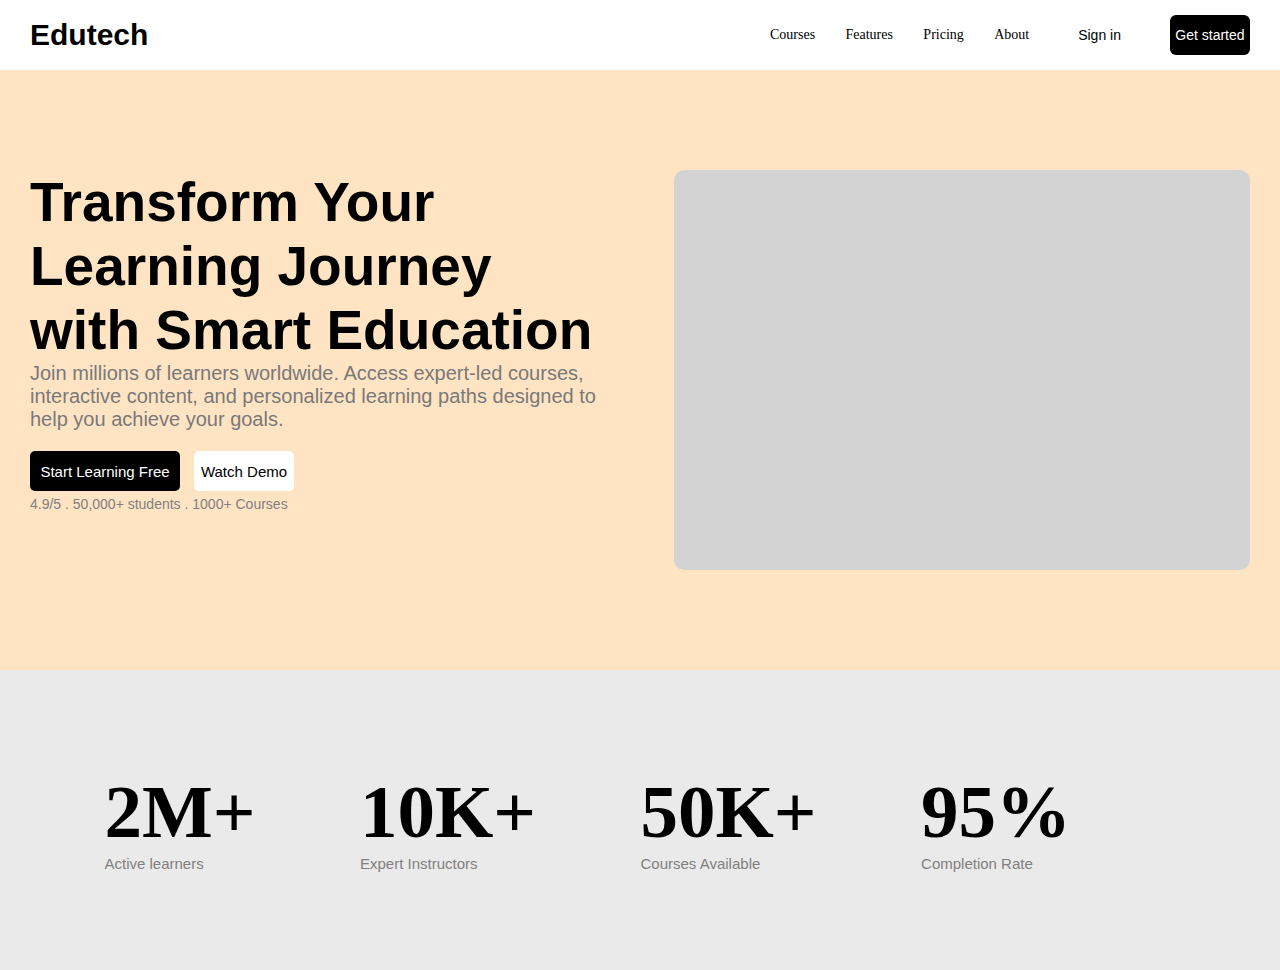
<file: EDUTECH Landing Page/index.html>
<!DOCTYPE html>
<html>
  <head>
    <title>Edutech Landing Page</title>
    <link rel="stylesheet" href="./style.css" />
  </head>
  <body class="body">
    <div class="header">
      <div class="logoholder">Edutech</div>
      <div class="navholder">
        <div class="nav">Courses</div>
        <div class="nav">Features</div>
        <div class="nav">Pricing</div>
        <div class="nav">About</div>
        <button class="signbutton">Sign in</button>
        <button class="headerbutton">Get started</button>
      </div>
    </div>
    <div class="hero">
      <div class="lefthero">
        <div class="title">
          Transform Your Learning Journey with Smart Education
        </div>
        <div class="sub">
          Join millions of learners worldwide. Access expert-led courses,
          interactive content, and personalized learning paths designed to help
          you achieve your goals.
        </div>
        <button class="startbutton">Start Learning Free</button>
        <button class="demobutton">Watch Demo</button>
        <div class="num">4.9/5 . 50,000+ students . 1000+ Courses</div>
      </div>
      <div class="righthero"></div>
    </div>
    <div class="flow">
      <div class="follow">2M+
        <div class="write">Active learners</div>
      </div>
      <div class="follow">10K+
        <div class="write">Expert Instructors</div>
      </div>
      <div class="follow">50K+
        <div class="write">Courses Available</div>
      </div>
      <div class="follow">95%
        <div class="write">Completion Rate</div>
      </div>
      <div class="instuction"></div>
      </div>
  </body>
</html>
</file>
<file: EDUTECH Landing Page/style.css>
* {
  padding: 0;
  margin: 0;
}
.body {
  width: 100%;
  flex-direction: column;
  height: 100vh;
}

.header {
  width: 100%;
  height: 70px;
  background-color: white;
  display: flex;
  align-items: center;
  justify-content: space-between;
}
.logoholder {
  width: 100%;
  height: 60px;
  display: flex;
  margin-left: 30px;
  font-size: 25px;
  font-weight: bold;
  font-family: Arial, Helvetica, sans-serif;
  display: flex;
  justify-items: center;
  align-items: center;
}
.navholder {
  width: 480px;
  height: 60px;
  margin-right: 30px;
  display: flex;
  align-items: center;
  justify-content: space-between;
}
.nav {
  font-size: 14px;
  font-weight: 500;
}
.nav:hover {
  text-decoration: underline;
  cursor: pointer;
  transition: 450ms;
}
.signbutton {
  width: 80px;
  height: 40px;
  border: none;
  background-color: white;
  border-radius: 6px;
  font-family: Arial, Helvetica, sans-serif;
  font-size: 14px;
  font-weight: 500;
}
.signbutton:hover {
  background-color: gray;
  cursor: pointer;
  transition: all 450ms;
}
.header {
  width: 100%;
  display: flex;
  justify-content: space-between;
  align-items: center;
  height: 70px;
  background-color: white;
}
.logoholder {
  width: 120px;
  height: 60px;
  margin-left: 30px;
  font-size: 30px;
  font-family: Arial, Helvetica, sans-serif;
  font-weight: bold;
  display: flex;
}
.headerbutton {
  background-color: black;
  height: 40px;
  width: 80px;
  border: none;
  background-color: black;
  color: white;
  border-radius: 6px;
  font-family: Arial, Helvetica, sans-serif;
  font-size: 14px;
  font-weight: 500;
}
.headerbutton:hover {
  background-color: rgba(0, 0, 0, 0.486);
  cursor: pointer;
  transition: all 450ms;
}
.hero {
  width: 100%;
  height: 600px;
  background-color: bisque;
  display: flex;
  justify-content: space-between;
  align-items: center;
}
.lefthero {
  height: 400px;
  width: 45%;
  margin-left: 30px;
}
.righthero {
  width: 45%;
  height: 400px;
  background-color: lightgray;
  margin-right: 30px;
  border-radius: 10px;
}
.title {
  font-family: Arial, Helvetica, sans-serif;
  font-size: 55px;
  font-weight: 800;
}
.sub {
  font-family: Arial, Helvetica, sans-serif;
  font-size: 20px;
  color: rgb(121, 121, 121);
}
.startbutton {
  background-color: black;
  color: white;
  width: 150px;
  height: 40px;
  border: none;
  border-radius: 5px;
  margin-top: 20px;
  font-weight: 400;
  font-family: Arial, Helvetica, sans-serif;
  font-size: 15px;
}
.startbutton:hover {
  cursor: pointer;
  background-color: rgba(0, 0, 0, 0.527);
  transition: all 300ms;
}
.demobutton {
  background-color: white;
  color: black;
  width: 100px;
  height: 40px;
  border: none;
  border-radius: 5px;
  margin-top: 20px;
  font-family: Arial, Helvetica, sans-serif;
  font-size: 15px;
  font-weight: 400;
  margin-left: 10px;
}
.demobutton:hover {
  cursor: pointer;
  background-color: lightgray;
  transition: all 300ms;
}
.num {
  font-family: Arial, Helvetica, sans-serif;
  font-size: 14px;
  color: gray;
  font-weight: 400;
  margin-top: 5px;
}
.flow {
  width: 100%;
  height: 300px;
  background-color: rgba(145, 140, 140, 0.185);
  display: flex;
  align-items: center;
  justify-content: space-evenly;
}
.follow {
  font-size: 75px;
  font-weight: 900;
}
.write {
  font-family: Arial, Helvetica, sans-serif;
  font-size: 15px;
  font-weight: 50;
  color: grey;
}
.instructions {
  background-color: white;
  width: 100%;
  height: 400px;
}
</file>
